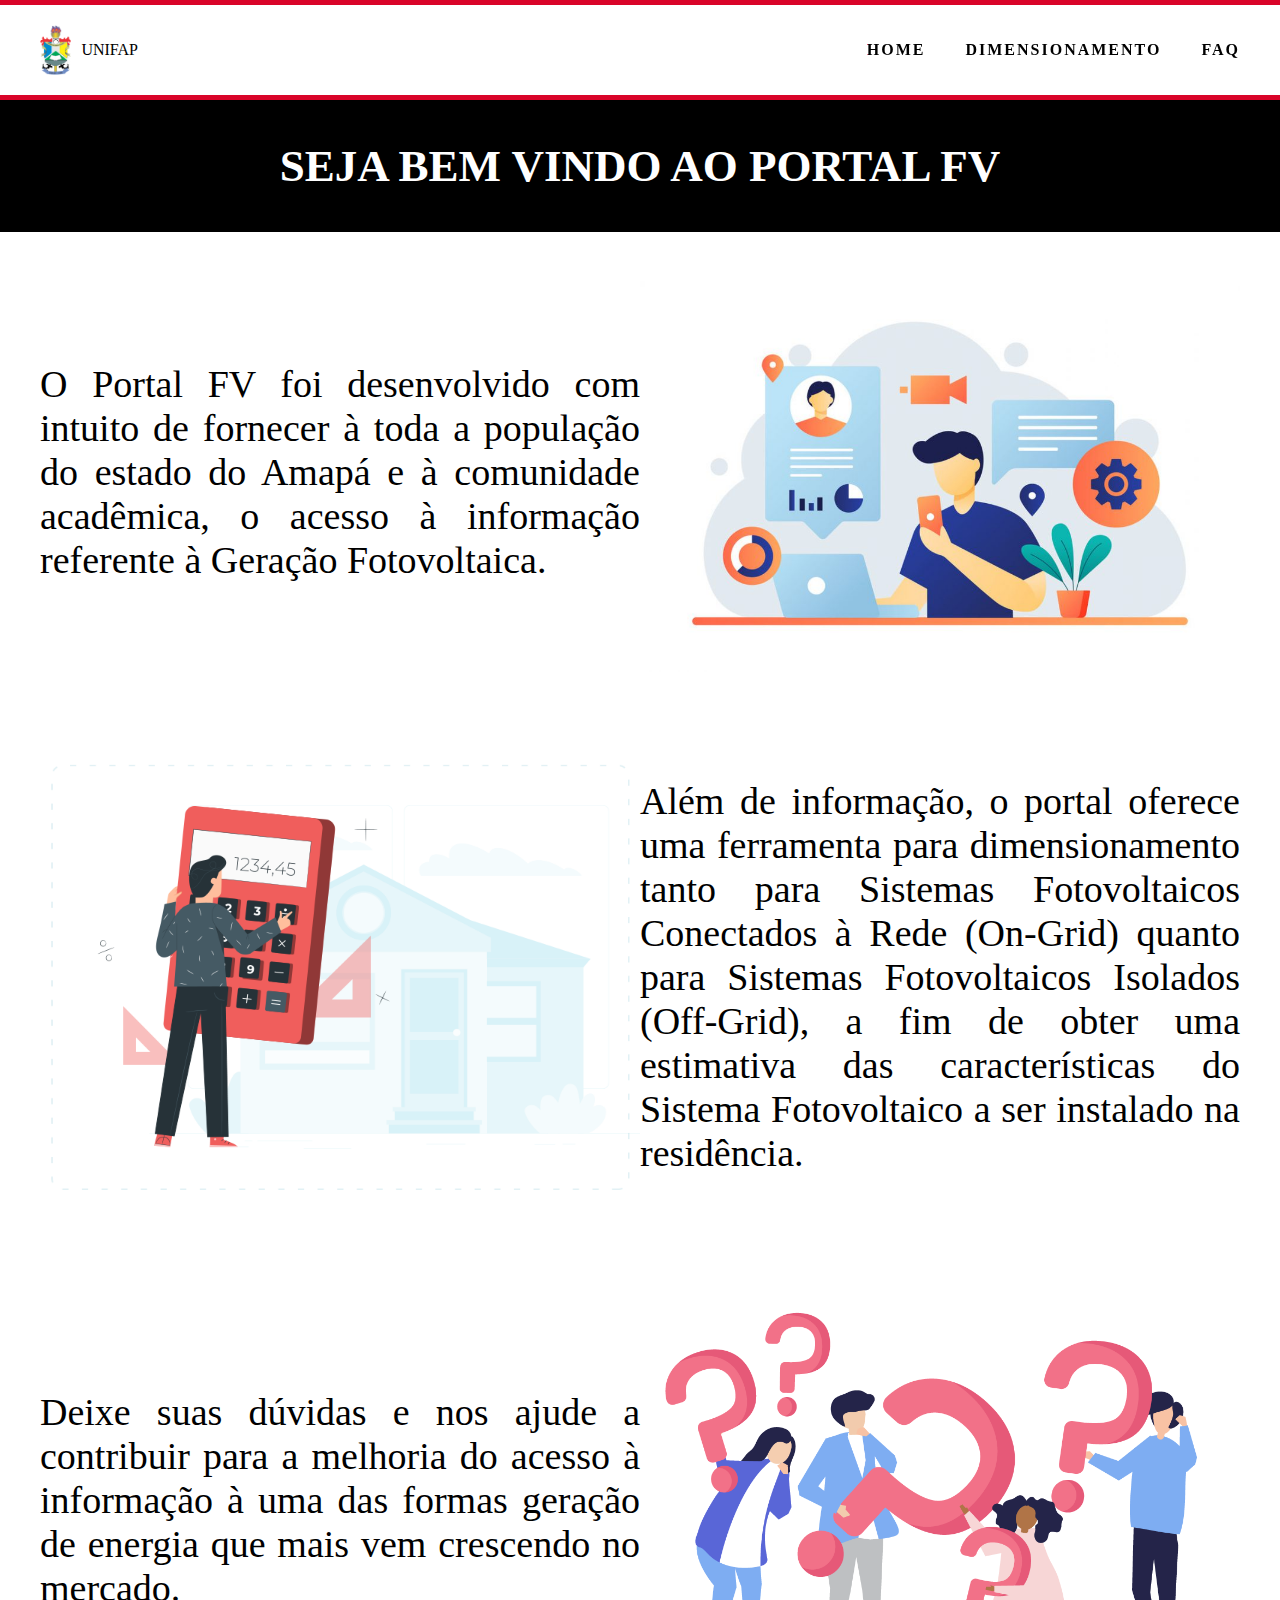
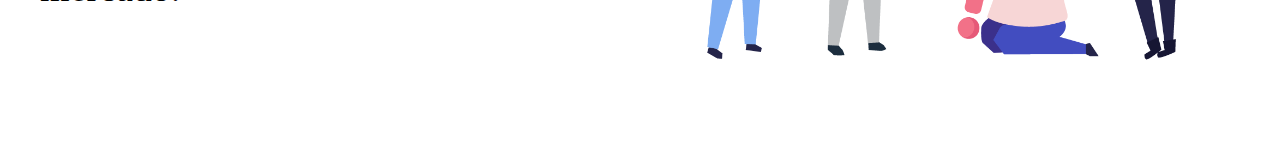
<file: index.html>
<!DOCTYPE html>
<html lang="pt">

<head>
    
    <meta charset="UTF-8">
    <meta name="viewport" content="width=device-width, initial-scale=1.0">

    <title>HOME</title>

    <link rel="stylesheet" href="style/style-menu.css">

    <link rel="stylesheet" href="style/style-index.css">

</head>

<body>

    <header>
        <nav>
            <div class="container-logo">
                <img class="img-logo" src="assets/logo.png" alt="">
                <div class="nome-unifap">UNIFAP</div>
            </div>
            
            <ul class="nav-list">

                <li>
                    <a href="index.html">HOME</a>
                </li>

                <li>
                    <a href="dimensionamento.html">DIMENSIONAMENTO</a>
                </li>

                <li>
                    <a href="faq.html">FAQ</a>
                </li>
                
            </ul>
        </nav>
    </header>

    <div class="container1">

        <div class="mainTitle">SEJA BEM VINDO AO PORTAL FV</div>

        <div class="blockInfo">
            <div class="paragrafo">
                O Portal FV foi desenvolvido com intuito de fornecer à
                toda a população do estado do Amapá e à comunidade acadêmica,
                o acesso à informação referente à Geração Fotovoltaica.
            </div>

            <img class="img" src="../assets/imgInformação.jpeg" alt="">
        </div>

        <div class="blockInfo">

            <img class="img" src="../assets/imgDimensionamento.png" alt="">

            <div class="paragrafo">
                Além de informação, o portal oferece uma ferramenta para
                dimensionamento tanto para Sistemas Fotovoltaicos Conectados
                à Rede (On-Grid) quanto para Sistemas Fotovoltaicos Isolados
                (Off-Grid), a fim de obter uma estimativa das características
                do Sistema Fotovoltaico a ser instalado na residência.
            </div>

            
        </div>

        <div class="blockInfo">
            <div class="paragrafo">
                Deixe suas dúvidas e nos ajude a contribuir para a melhoria do
                acesso à informação à uma das formas geração de energia que mais
                vem crescendo no mercado.
            </div>

            <img class="img" src="../assets/imgDuvidas.png" alt="">
        </div>





    </div>


</body>

</html>
</file>
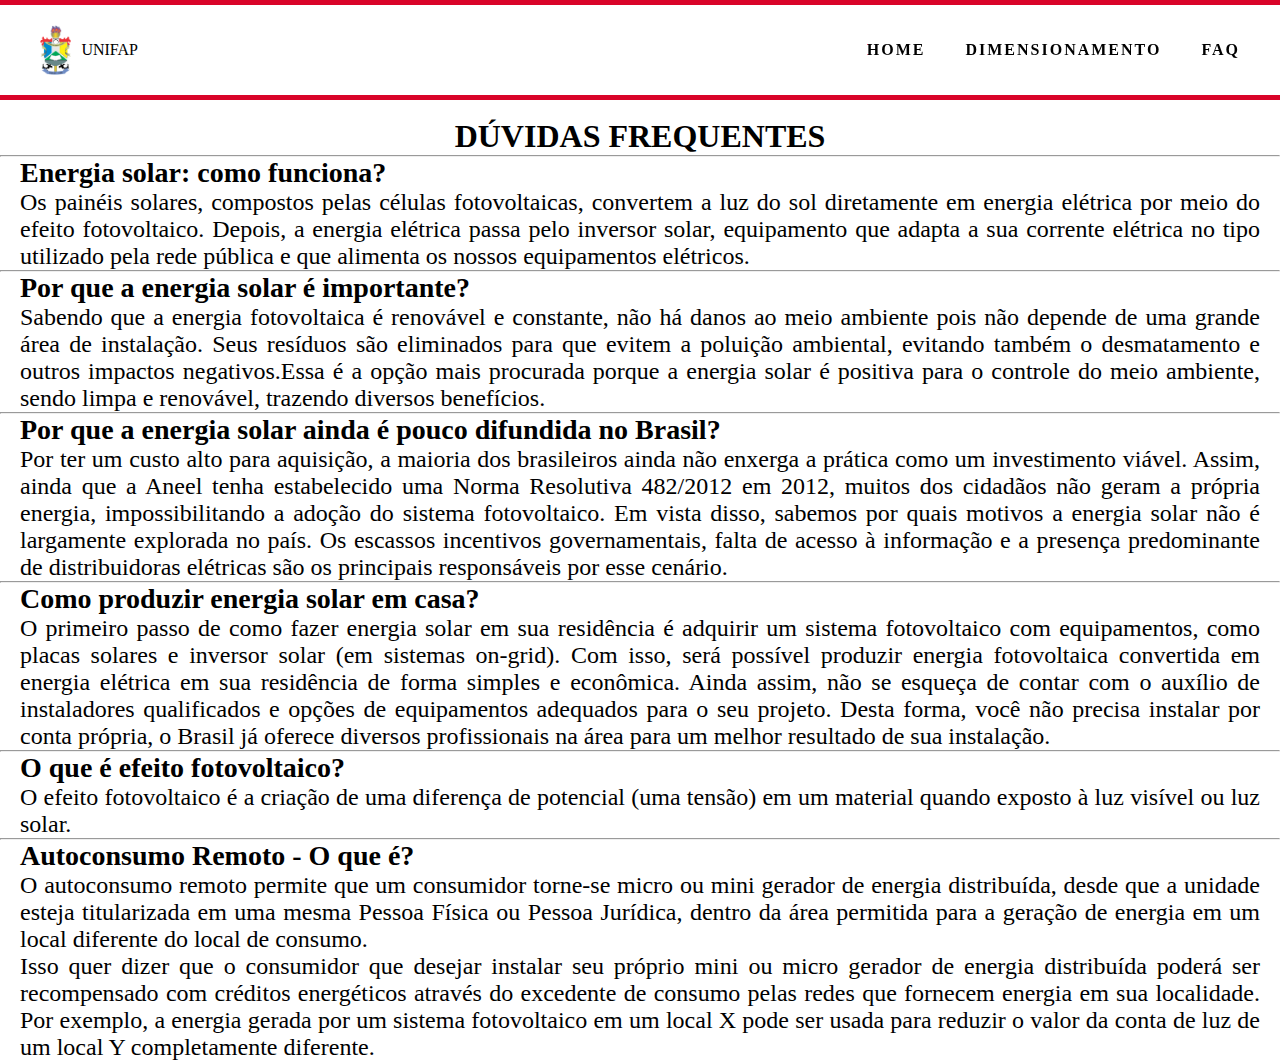
<file: faq.html>
<!DOCTYPE html>
<html lang="pt">

<head>
    <meta charset="UTF-8">
    <meta name="viewport" content="width=device-width, initial-scale=1.0">
    
    <link rel="stylesheet" href="style/style-menu.css">

    <link rel="stylesheet" href="style/style-faq.css">
    
    <title>Perguntas Frequentes</title>
</head>

<body>

    <header>
        <nav>
            <div class="container-logo">
                <img class="img-logo" src="assets/logo.png" alt="">
                <div class="nome-unifap">UNIFAP</div>
            </div>
            
            <ul class="nav-list">

                <li>
                    <a href="index.html">HOME</a>
                </li>

                <li>
                    <a href="dimensionamento.html">DIMENSIONAMENTO</a>
                </li>

                <li>
                    <a href="faq.html">FAQ</a>
                </li>
                
            </ul>
        </nav>
    </header>
    
    <br>
    <div class="maintitle">DÚVIDAS FREQUENTES</div>
    <hr>
    
    <div class="subtitle">Energia solar: como funciona?</div>
    <p>
    Os painéis solares, compostos pelas células fotovoltaicas, convertem a luz do sol diretamente em energia 
    elétrica por meio do efeito fotovoltaico. Depois, a energia elétrica passa pelo inversor solar, equipamento 
    que adapta a sua corrente elétrica no tipo utilizado pela rede pública e que alimenta os nossos equipamentos elétricos.
    </p>

    <hr>

    <div class="subtitle">Por que a energia solar é importante?</div>
    <p>
        Sabendo que a energia fotovoltaica é renovável e constante, não há danos ao meio ambiente pois não depende de uma
        grande área de instalação. Seus resíduos são eliminados para que evitem a poluição ambiental, evitando também o 
        desmatamento e outros impactos negativos.Essa é a opção mais procurada porque a energia solar é positiva para o 
        controle do meio ambiente, sendo limpa e renovável, trazendo diversos benefícios.
    </p>
    
    <hr>

    <div class="subtitle">Por que a energia solar ainda é pouco difundida no Brasil?</div>
    <p>
        Por ter um custo alto para aquisição, a maioria dos brasileiros ainda não enxerga a prática como um investimento 
        viável. Assim, ainda que a Aneel tenha estabelecido uma Norma Resolutiva 482/2012 em 2012, muitos dos cidadãos 
        não geram a própria energia, impossibilitando a adoção do sistema fotovoltaico.
        Em vista disso, sabemos por quais motivos a energia solar não é largamente explorada no país. Os escassos incentivos
        governamentais, falta de acesso à informação e a presença predominante de distribuidoras elétricas são os principais 
        responsáveis por esse cenário.
    </p>
    
    <hr>

    <div class="subtitle">Como produzir energia solar em casa?</div>
    <p>
        O primeiro passo de como fazer energia solar em sua residência é adquirir um sistema fotovoltaico com equipamentos,
        como placas solares e inversor solar (em sistemas on-grid). Com isso, será possível produzir energia fotovoltaica 
        convertida em energia elétrica em sua residência de forma simples e econômica.
        Ainda assim, não se esqueça de contar com o auxílio de instaladores qualificados e opções de equipamentos adequados 
        para o seu projeto. Desta forma, você não precisa instalar por conta própria, o Brasil já oferece diversos 
        profissionais na área para um melhor resultado de sua instalação.
    </p>

    <hr>

    <div class="subtitle">O que é efeito fotovoltaico?</div>
    <p>
        O efeito fotovoltaico é a criação de uma diferença de potencial (uma tensão) em um material quando exposto à luz 
        visível ou luz solar.
    </p>
    
    <hr>

    <div class="subtitle">Autoconsumo Remoto - O que é?</div>
    <p>
        O autoconsumo remoto permite que um consumidor torne-se micro ou mini gerador de energia distribuída, desde que 
        a unidade esteja titularizada em uma mesma Pessoa Física ou Pessoa Jurídica, dentro da área permitida para a geração 
        de energia em um local diferente do local de consumo.
        <br>
        Isso quer dizer que o consumidor que desejar instalar seu próprio mini ou micro gerador de energia distribuída poderá 
        ser recompensado com créditos energéticos através do excedente de consumo pelas redes que fornecem energia em sua 
        localidade. Por exemplo, a energia gerada por um sistema fotovoltaico em um local X pode ser usada para reduzir o 
        valor da conta de luz de um local Y completamente diferente.
    </p>


</body>

</html>
</file>
<file: style/style-menu.css>
* {
    margin: 0;
    padding: 0;
}

.container-logo {
    display: flex;
    align-items: center;
    gap: 10px;
}

.img-logo {
    height: 50px;
}

.nome-unifap {
    font-weight: lighter;
}

a {
    --s: 0.05em;   /* the thickness of the line */
    --c: #d90429; /* the color */
    
    color: #0000;
    padding-bottom: var(--s);
    background: 
      linear-gradient(90deg,var(--c) 50%,#000 0) calc(100% - var(--_p,0%))/200% 100%,
      linear-gradient(var(--c) 0 0) 0% 100%/var(--_p,0%) var(--s) no-repeat;
    -webkit-background-clip: text,padding-box;
            background-clip: text,padding-box;
    transition: 0.5s;
  }
a:hover {
    --_p: 100%
}

nav {
    display: flex;
    justify-content: space-between;
    align-items:center;
    padding: 0px 40px;
    border: solid #d90429;
    border-width: 5px;
    border-left: none;
    border-right: none;
    font-family: 'Gill Sans';
    font-weight: bold;
    height: 10vh;
    background-color: #ffff;
}

.nav-list {
    list-style: none;
    display: flex;
}

.nav-list li{
    letter-spacing: 2px;
    margin-left: 40px;
}
</file>
<file: style/style-index.css>
/* BODY */

.mainTitle{
    background-color: black;
    color: white;
    padding: 40px;
    text-align: center;
    font-size: 45px;
    font-weight: bolder;
}

.blockInfo{
    display: flex;
    justify-content: center;
    align-items: center;
    padding: 40px;

}

.paragrafo{
    font-size: 38px;
    text-align: justify;
}

.img{
    max-width: 50%;
}
</file>
<file: style/style-faq.css>
.maintitle{
    text-align: center;
    font-size: 32px;
    font-weight: bold;
}

.subtitle{
    text-align: justify;
    font-size: 28px;
    font-weight: bold;
    margin-left: 20px;
}

p{
    text-align: justify;
    font-size: 24px;
    margin-left: 20px;
    margin-right: 20px;
}
</file>
